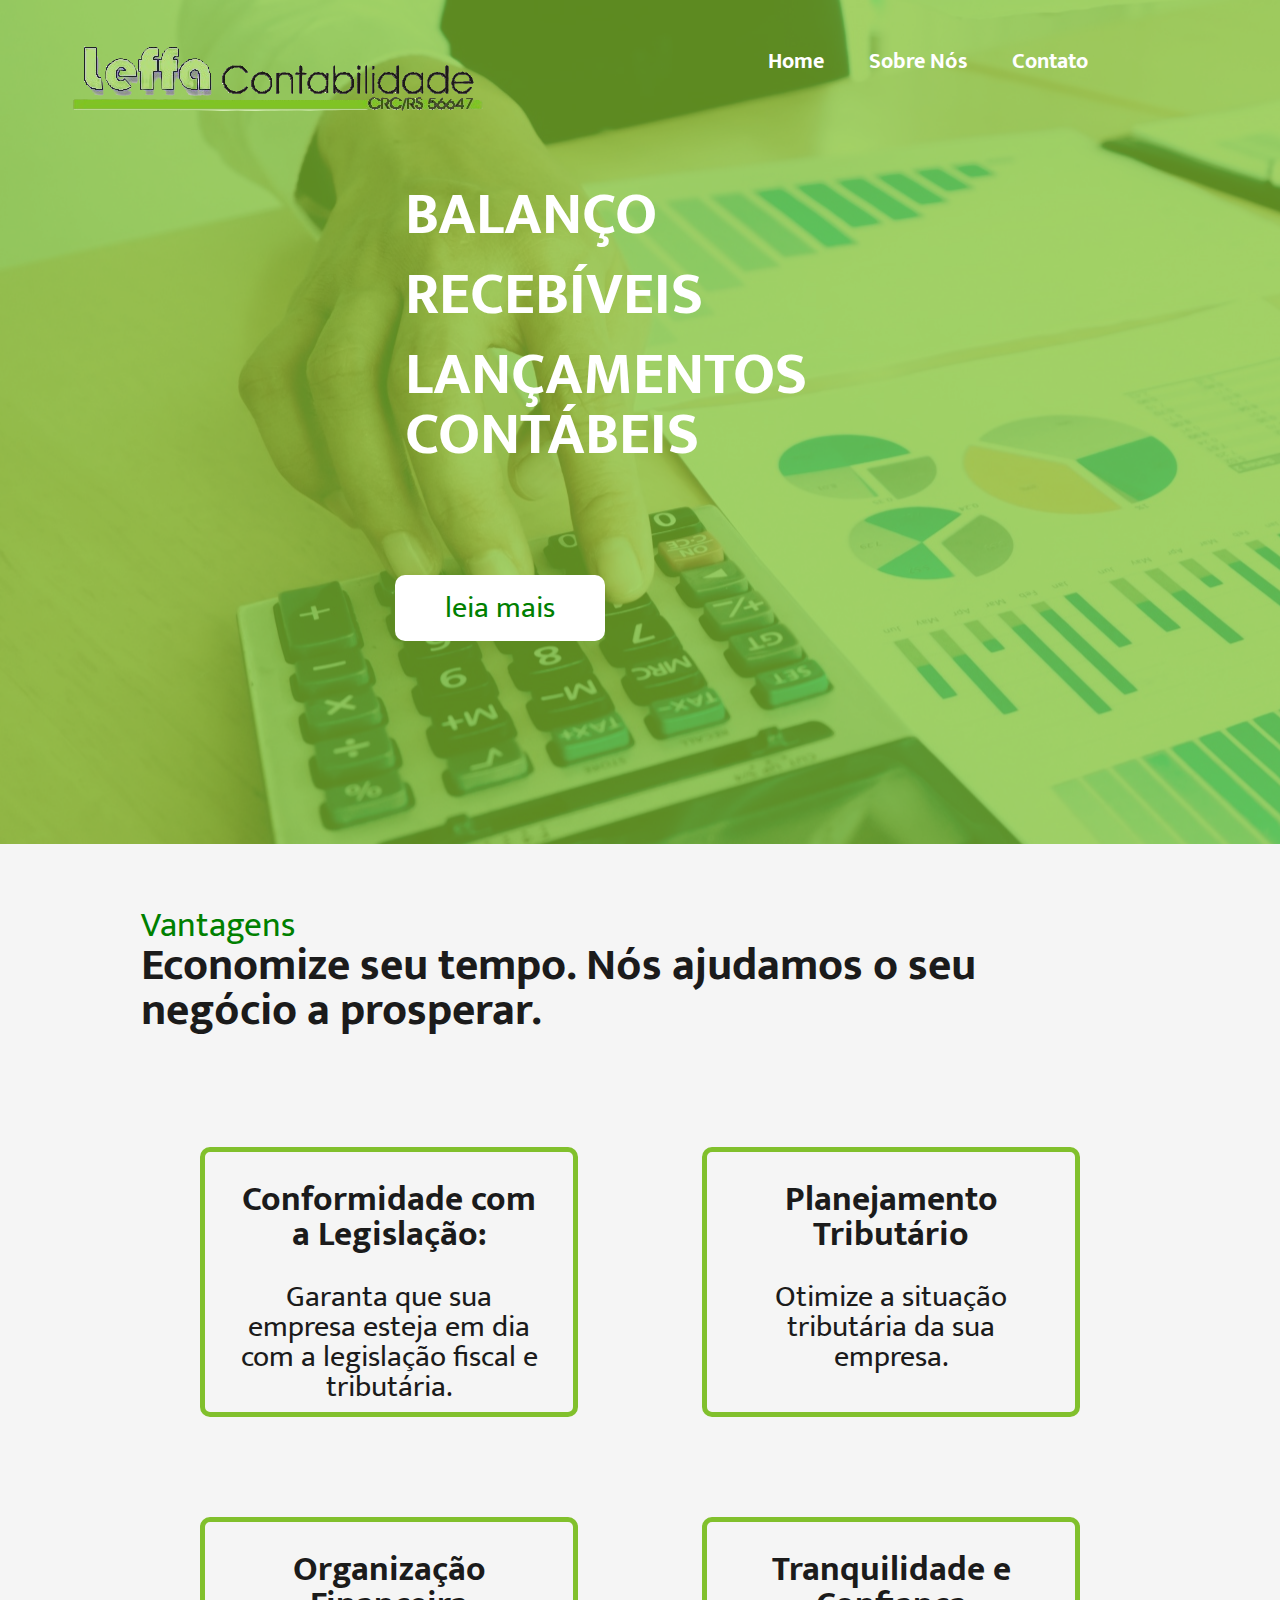
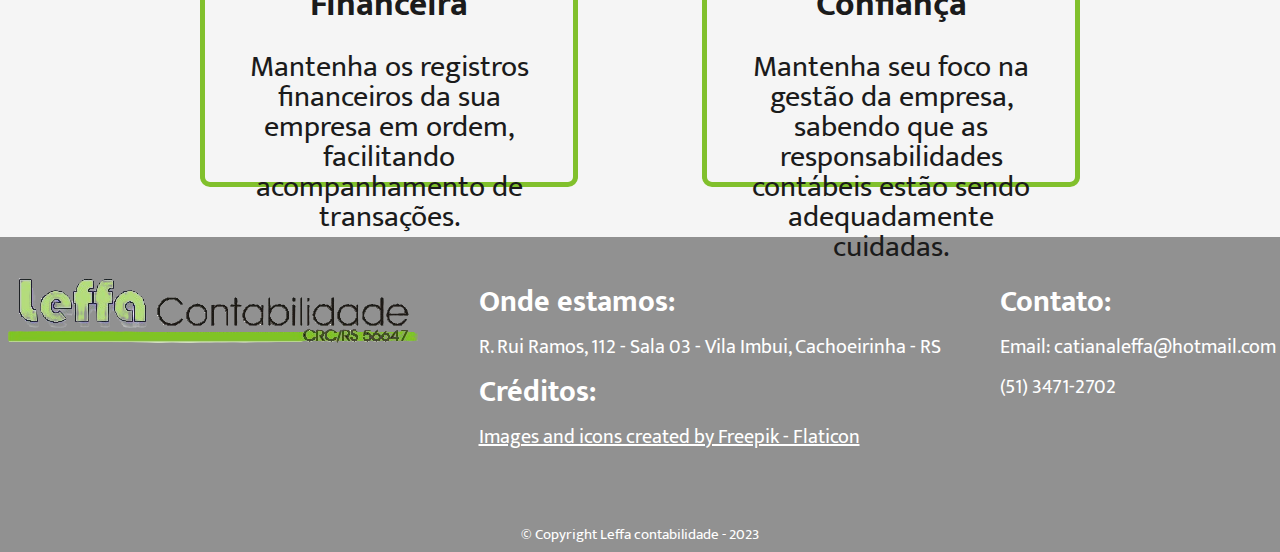
<file: index.html>
<!DOCTYPE html>
<html lang="pt-br">

	<head>
		<meta charset="UTF-8">
		<meta name="viewport" content="width=device-width">
		<title>Contabilidade Leffa</title>

		<link rel="stylesheet" href="reset.css">
		<link rel="stylesheet" href="style.css">
		
	</head>

    <body>


        <main>
            
            <section class="conteudo__gif">
                
                <section class="cabecalho">
                    <div>
                        <h1 class="cabecalho__imagem"><img src="image2.png" class="cabecalho__imagem3" ></h1>
                    </div>
                    
                    <div class="cabecalho__botao">
    
                        <a class="cabecalho__botao__estilo" href="index.html">Home</a>   
                        <a class="cabecalho__botao__estilo" href="sobre.html">Sobre Nós</a>
                        <a class="cabecalho__botao__estilo" href="contato.html">Contato</a>
                        
                    
                    
                    
    
                    </div>
                    
                </section>   
                <div class="conteudo">
                    <div class="conteudo__titulo">
                        <h2 class="conteudo__titulo__estilo">Balanço</h2>
                        <h2 class="conteudo__titulo__estilo">Recebíveis</h2>
                        <h2 class="conteudo__titulo__estilo">Lançamentos contábeis</h2>
                    </div>
                    <a class="conteudo__botao" href="sobre.html">leia mais</a>
                </div>
            </section>
            

            <section class="vantagens">
                <div class="vantagens_inicio">
                    <a class="vantagens_subtitulo">Vantagens</a>
                    <h1 class="vantagens__inicio__titulo">Economize seu tempo. Nós ajudamos o seu negócio a prosperar.</h1>
                </div>
                <div class="vantagens__top">
                    
                    <div class="vantagens__top__1">
                        <h1 class="vantagens__titulo">Conformidade com a Legislação:</h1>
                        <a class="vantagens__texto__top">Garanta que sua empresa esteja em dia com a legislação fiscal e tributária.</a>
                    </div>

                    <div class="vantagens__top__2">
                        <h1 class="vantagens__titulo">Planejamento Tributário</h1>
                        <a class="vantagens__texto__top">Otimize a situação tributária da sua empresa.</a>
                    </div>

                </div>

                <div class="vantagens__bot">
                    <div class="vantagens__bot__1">
                        <h1 class="vantagens__titulo">Organização Financeira</h1>
                        <a class="vantagens__texto__top">Mantenha os registros financeiros da sua empresa em ordem, facilitando acompanhamento de transações.</a>
                    </div>

                    <div class="vantagens__bot__2">

                        <h1 class="vantagens__titulo">Tranquilidade e Confiança</h1>
                        <a class="vantagens__texto__top">Mantenha seu foco na gestão da empresa, sabendo que as responsabilidades contábeis estão sendo adequadamente cuidadas.</a>
                    </div>

                </div>

            </section>


          

            <footer class="footer">
         
                <section class="rodape">
                    
                    <div class="rodape__imagem">
                        <img class="rodape__imagem1" src="image2.png" >
                    </div>
    
                    <div class="rodape__onde">
                        <h1 class="rodape__titulo">Onde estamos:</h1>
                        <a class="rodape__texto">R. Rui Ramos, 112 - Sala 03 - Vila Imbui, Cachoeirinha - RS</a>
                        <a class="rodape__titulo">Créditos:</a>
                        <a class="rodape__texto" href="https://www.freepik.com/?_gl=1*zi5aha*fp_ga*NDA2NDY3NDc0LjE2ODY4NzM3MzM.*fp_ga_QWX66025LC*MTY4ODE0MTY2My40NC4xLjE2ODgxNDI4OTcuNTIuMC4w" title="gps icons">Images and icons created by Freepik - Flaticon</a></a>
                    </div>
                
                    
                    
                    <div class="rodape__contato">
                        <h3 class="rodape__titulo">Contato: </h3>
                        <a class="rodape__texto">Email: catianaleffa@hotmail.com </a>
                        <a class="rodape__texto">(51) 3471-2702</a>
                        
                    </div>
    
                 
                    
                        
                </section>
                <div class="rodape__copyright">
                    <a class="rodape__copyright__estilo">© Copyright Leffa contabilidade - 2023</a>
                </div>
            </footer>




    </body>
</html>
</file>
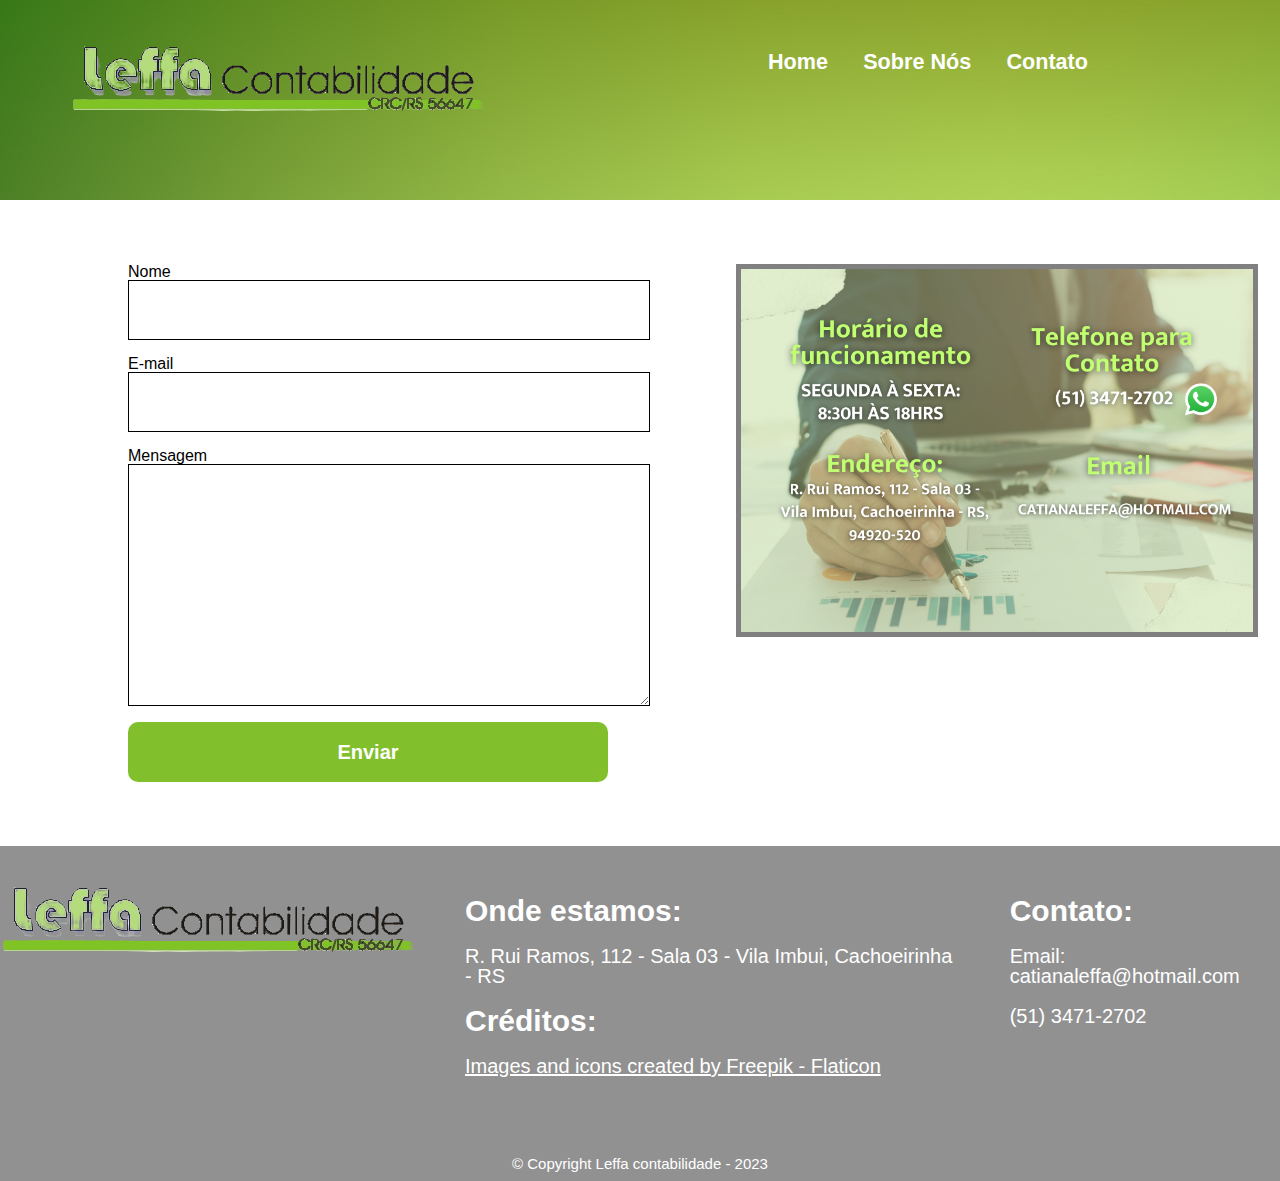
<file: contato.html>
<!DOCTYPE html>
<html lang="pt-br">
    <head>
        <meta charset="UTF-8"> 
        <meta http-equiv="X-UA-Compatible" content="IE=edge">
        <meta name="viewport" content="width=device-width, initial-scale=1.0">
        <title>Contabilidade Leffa</title>
        <link rel="stylesheet" href="contato.css">
        <link rel="stylesheet" href="reset.css">
        <script defer src="app.js"></script>
    
    
    </head>

    <body>
        <header>
            <section class="cabecalho">
                <div>
                    <h1 class="cabecalho__imagem"><img src="image2.png" class="cabecalho__imagem2" ></h1>
                </div>
                
                <div class="cabecalho__botao">

                    <a class="cabecalho__botao__estilo" href="index.html">Home</a>   
                    <a class="cabecalho__botao__estilo" href="sobre.html">Sobre Nós</a>
                    <a class="cabecalho__botao__estilo" href="contato.html">Contato</a>
                    
                </div>
        </header>
        <main>
            <div class="contato">
                <form class="form"
                action="https://formsubmit.co/ajax/guimdias@outlook.com"
                method="POST"
                data-form>
                    <label for="nome">Nome</label>
                    <input type="text" name="nome" id="nome" required />

                    <label for="email">E-mail</label>
                    <input type="email" name="email" id="email" required />


                    <label for="mensagem">Mensagem</label>
                    <textarea name="mensagem" id="mensagem" required></textarea>
                    <button type="submit" data-button>Enviar</button>
                </form>

                <img src="contatos.png" width="40%" height="40%" class="contato__imagem">
            </Div>
        
        </main>

        <footer class="footer">
         
            <section class="rodape">
                
                <div class="rodape__imagem">
                    <img class="rodape__imagem1" src="image2.png" >
                </div>

                <div class="rodape__onde">
                    <h1 class="rodape__titulo">Onde estamos:</h1>
                    <a class="rodape__texto">R. Rui Ramos, 112 - Sala 03 - Vila Imbui, Cachoeirinha - RS</a>
                    <a class="rodape__titulo">Créditos:</a>
                    <a class="rodape__texto" href="https://www.freepik.com/?_gl=1*zi5aha*fp_ga*NDA2NDY3NDc0LjE2ODY4NzM3MzM.*fp_ga_QWX66025LC*MTY4ODE0MTY2My40NC4xLjE2ODgxNDI4OTcuNTIuMC4w" title="gps icons">Images and icons created by Freepik - Flaticon</a></a>
                </div>
            
                
                
                <div class="rodape__contato">
                    <h3 class="rodape__titulo">Contato: </h3>
                    <a class="rodape__texto">Email: catianaleffa@hotmail.com </a>
                    <a class="rodape__texto">(51) 3471-2702</a>
                    
                </div>

             
                
                    
            </section>
            <div class="rodape__copyright">
                <a class="rodape__copyright__estilo">© Copyright Leffa contabilidade - 2023</a>
            </div>
        </footer>

    
        
    </body>

</html>
</file>
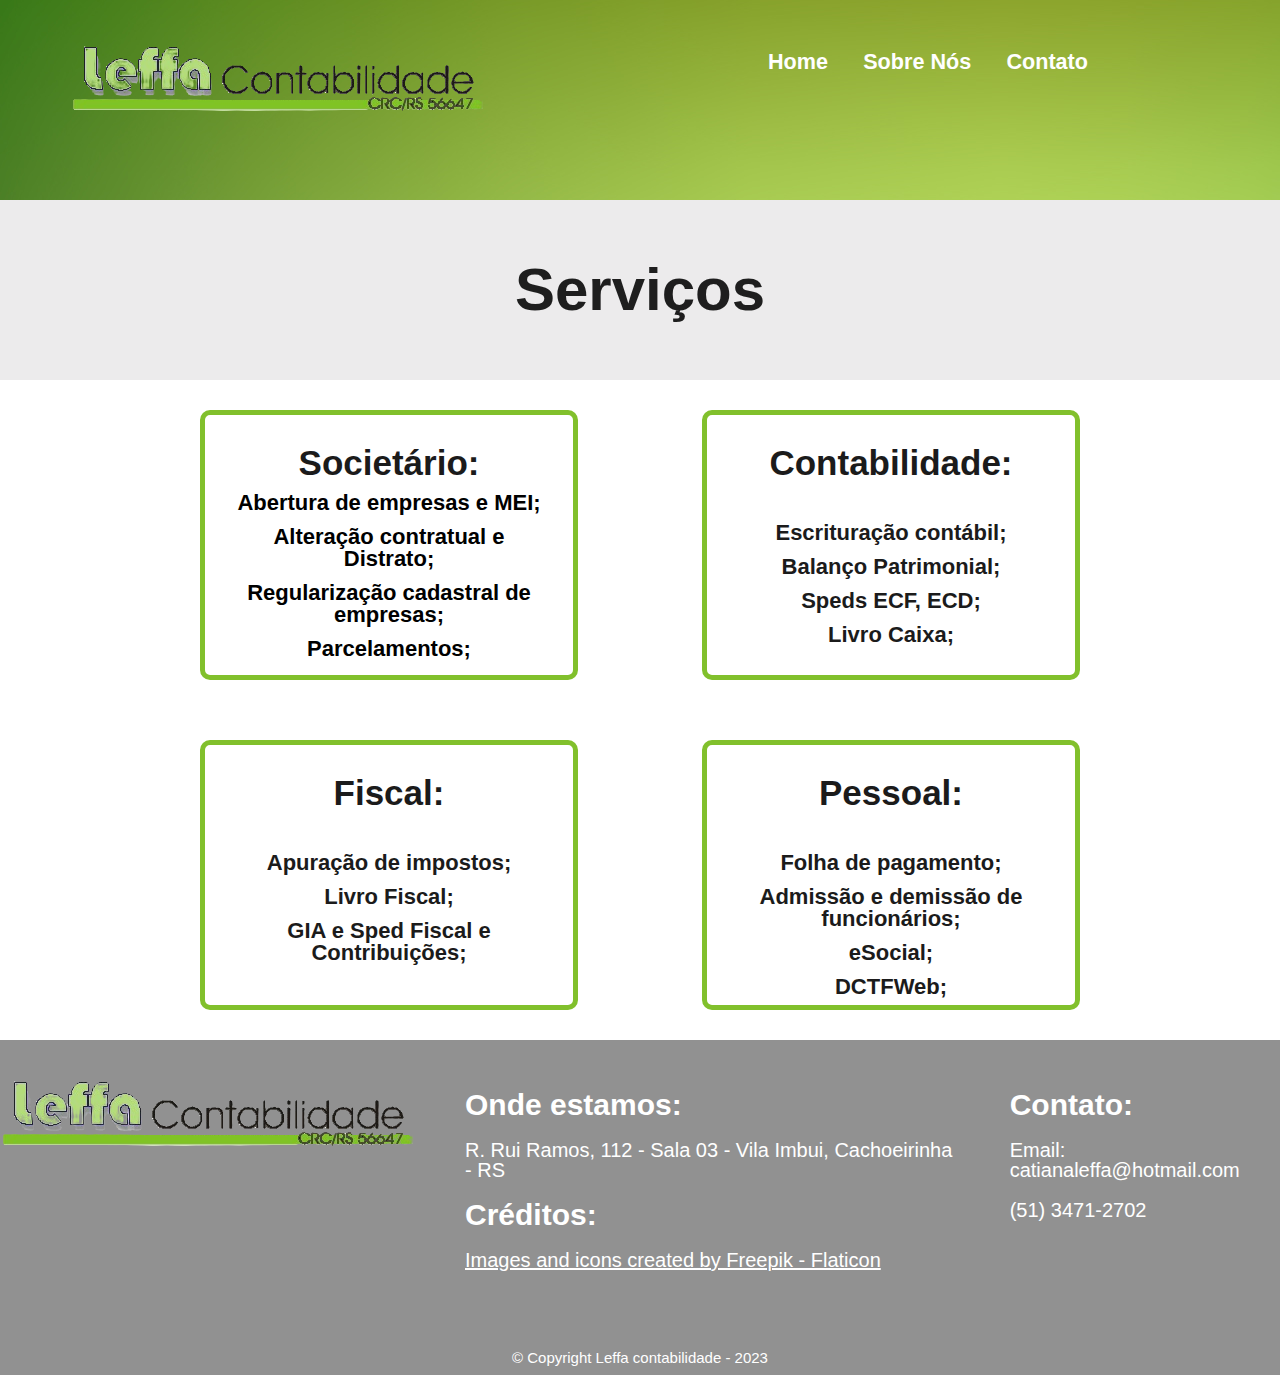
<file: servicos.html>
<!DOCTYPE html>
<html lang="pt-br">
    <head>
        <meta charset="UTF-8"> 
        <meta http-equiv="X-UA-Compatible" content="IE=edge">
        <meta name="viewport" content="width=device-width, initial-scale=1.0">
        <title>Contabilidade Leffa</title>
        <link rel="stylesheet" href="servicos.css">
        <link rel="stylesheet" href="reset.css">
        <script defer src="app.js"></script>
    
    
    </head>

    <body>
        <header>
            <section class="cabecalho">
                <div>
                    <h1 class="cabecalho__imagem"><img src="image2.png" class="cabecalho__imagem2" ></h1>
                </div>
                
                <div class="cabecalho__botao">

                    <a class="cabecalho__botao__estilo" href="index.html">Home</a>   
                    <a class="cabecalho__botao__estilo" href="sobre.html">Sobre Nós</a>
                    <a class="cabecalho__botao__estilo" href="contato.html">Contato</a>
                    
                </div>
        </header>
        
        <main>
            <div class="titulo__main">
                <h1 class="titulo__main__titulo">Serviços</h1>
            </div>
            <div class="servicos__top">
                    
                <div class="servicos__top__1">
                    <h1 class="servicos__titulo">Societário:</h1>
                    <ul>
                        <li class="servicos__list__1">Abertura de empresas e MEI;</li>
                        <li class="servicos__list__1">Alteração contratual e Distrato;</li>
                        <li class="servicos__list__1">Regularização cadastral de empresas;</li>
                        <li class="servicos__list__1">Parcelamentos;</li>
                    </ul>
                </div>

                <div class="servicos__top__2">
                    <h1 class="servicos__titulo">Contabilidade:</h1>
                    <ul class="servicos__texto__top">
                        <li class="servicos__list__2">Escrituração contábil;</li>
                        <li class="servicos__list__2">Balanço Patrimonial;</li>
                        <li class="servicos__list__2">Speds ECF, ECD;</li>
                        <li class="servicos__list__2">Livro Caixa;</li>
                    </ul>
                </div>

            </div>

            <div class="servicos__bot">
                <div class="servicos__bot__1">
                    <h1 class="servicos__titulo">Fiscal:</h1>
                    <ul class="servicos__texto__top">
                        <li class="servicos__list__3">Apuração de impostos;</li>
                        <li class="servicos__list__3">Livro Fiscal;</li>
                        <li class="servicos__list__3">GIA e Sped Fiscal e Contribuições;</li>
                    </ul>
                </div>

                <div class="servicos__bot__2">

                    <h1 class="servicos__titulo">Pessoal:</h1>
                    <ul class="servicos__texto__top">
                        <li class="servicos__list__4">Folha de pagamento;</li>
                        <li class="servicos__list__4">Admissão e demissão de funcionários;</li>
                        <li class="servicos__list__4">eSocial;</li>
                        <li class="servicos__list__4">DCTFWeb;</li>
                    </ul>
                </div>
            </div>

                <footer class="footer">
         
                    <section class="rodape">
                        
                        <div class="rodape__imagem">
                            <img class="rodape__imagem1" src="image2.png" >
                        </div>
        
                        <div class="rodape__onde">
                            <h1 class="rodape__titulo">Onde estamos:</h1>
                            <a class="rodape__texto">R. Rui Ramos, 112 - Sala 03 - Vila Imbui, Cachoeirinha - RS</a>
                            <a class="rodape__titulo">Créditos:</a>
                            <a class="rodape__texto" href="https://www.freepik.com/?_gl=1*zi5aha*fp_ga*NDA2NDY3NDc0LjE2ODY4NzM3MzM.*fp_ga_QWX66025LC*MTY4ODE0MTY2My40NC4xLjE2ODgxNDI4OTcuNTIuMC4w" title="gps icons">Images and icons created by Freepik - Flaticon</a></a>
                        </div>
                    
                        
                        
                        <div class="rodape__contato">
                            <h3 class="rodape__titulo">Contato: </h3>
                            <a class="rodape__texto">Email: catianaleffa@hotmail.com </a>
                            <a class="rodape__texto">(51) 3471-2702</a>
                            
                        </div>
        
                     
                        
                            
                    </section>
                    <div class="rodape__copyright">
                        <a class="rodape__copyright__estilo">© Copyright Leffa contabilidade - 2023</a>
                    </div>
                </footer>

    </body>
</html>
</file>
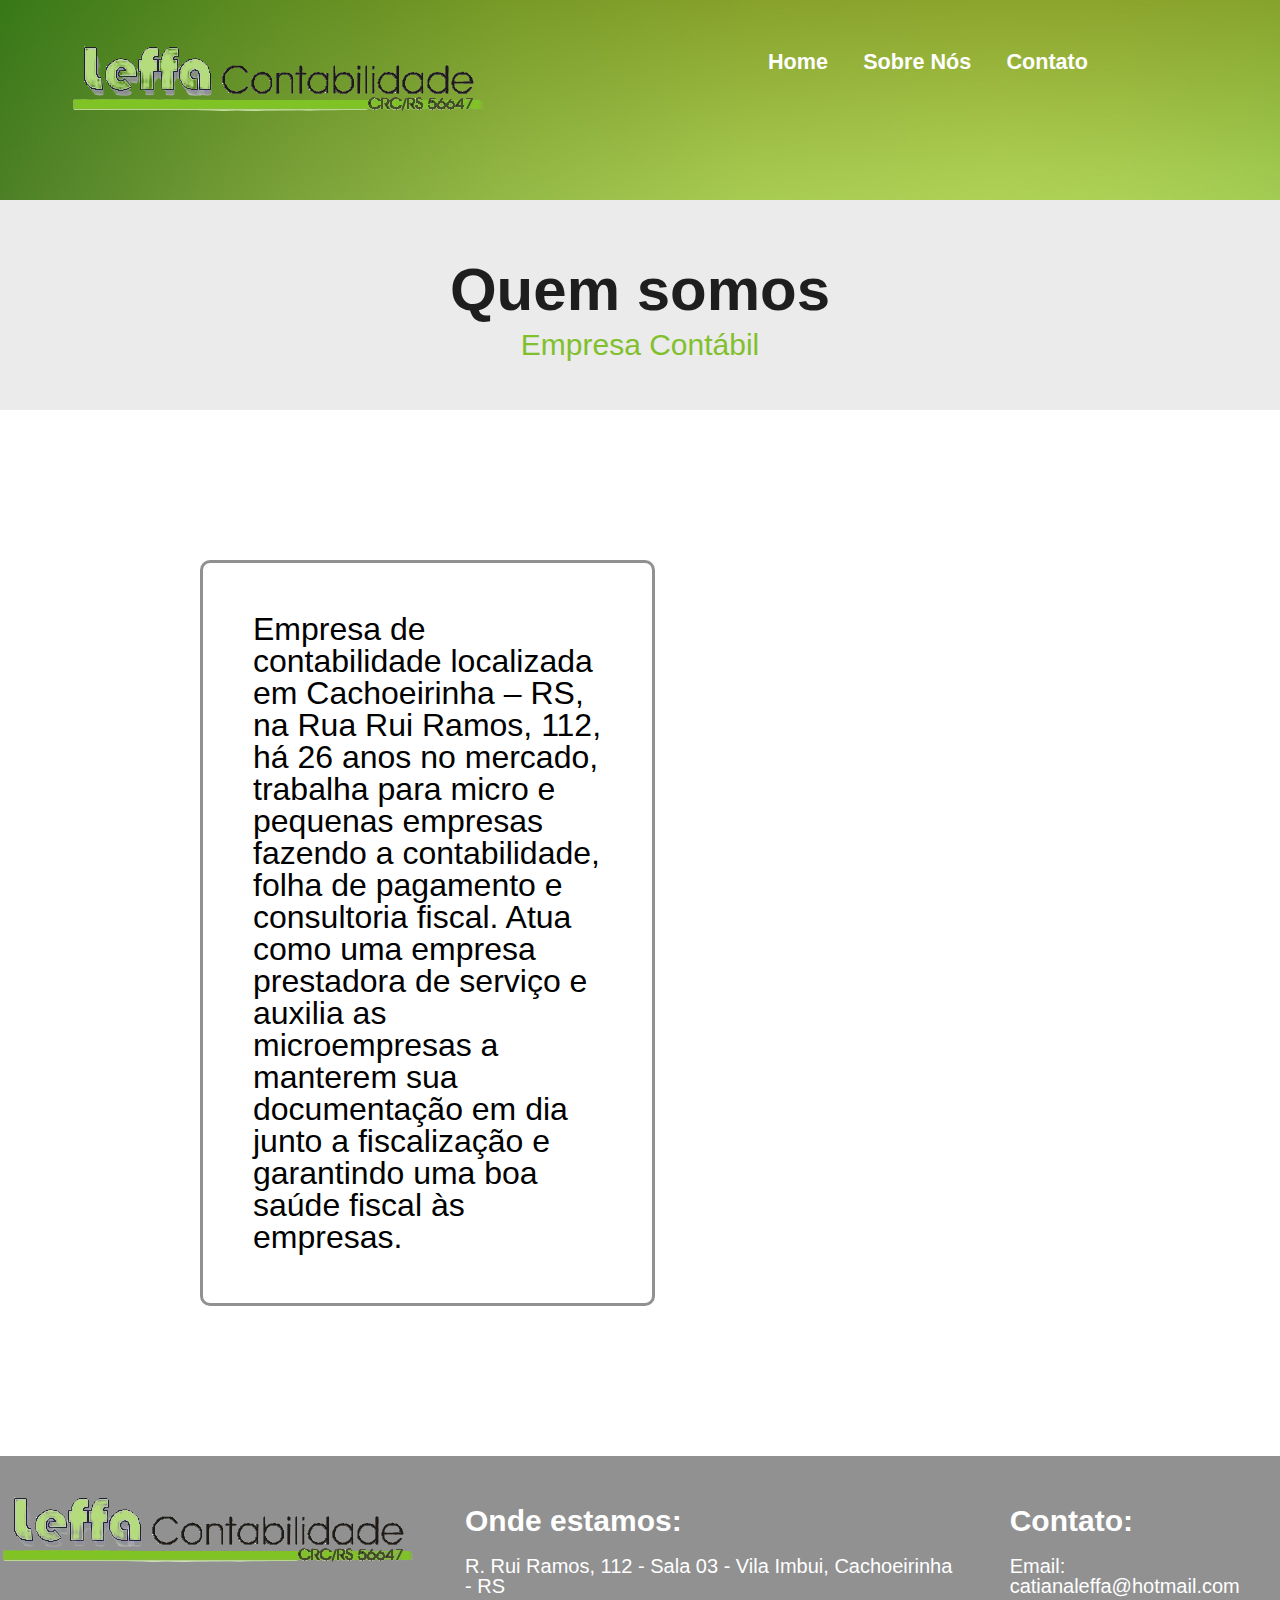
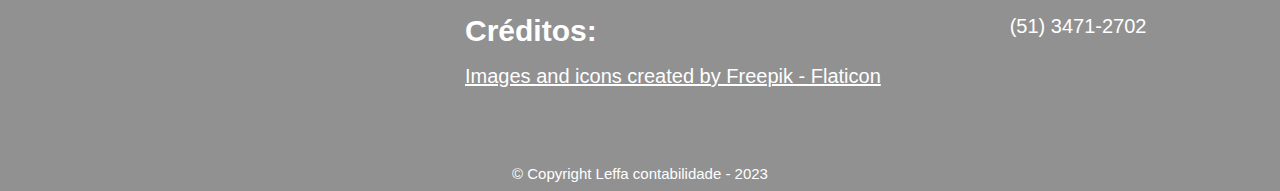
<file: sobre.html>
<!DOCTYPE html>
<html lang="pt-br">
    <head>
        <meta charset="UTF-8"> 
        <meta http-equiv="X-UA-Compatible" content="IE=edge">
        <meta name="viewport" content="width=device-width, initial-scale=1.0">
        <title>Contabilidade Leffa</title>
        <link rel="stylesheet" href="contato.css">
        <link rel="stylesheet" href="reset.css">
        <script defer src="app.js"></script>
    
    
    </head>

    <body>
        <header>
            <section class="cabecalho">
                <div>
                    <h1 class="cabecalho__imagem"><img src="image2.png" class="cabecalho__imagem2"></h1>
                </div>
                
                <div class="cabecalho__botao">

                    <a class="cabecalho__botao__estilo" href="index.html">Home</a>   
                    <a class="cabecalho__botao__estilo" href="sobre.html">Sobre Nós</a>
                    <a class="cabecalho__botao__estilo" href="contato.html">Contato</a>
                    
                </div>
        </header>

        <main>
            <div class="titulo__main">
                <h1 class="titulo__main__titulo">Quem somos</h1>
                <a class="titulo__main__texto">Empresa Contábil</a>
            </div>

            <section class="explicacao">
                <a class="explicacao__info">Empresa de contabilidade localizada em Cachoeirinha – RS, na Rua Rui Ramos, 112, há 26 anos no mercado, trabalha para micro e pequenas empresas fazendo a contabilidade, folha de pagamento e consultoria fiscal. Atua como uma empresa prestadora de serviço e auxilia as microempresas a manterem sua documentação em dia junto a fiscalização e garantindo uma boa saúde fiscal às empresas.</a>
                <iframe class="explicacao__maps" src="https://www.google.com/maps/embed?pb=!1m14!1m8!1m3!1d13827.869532335293!2d-51.0999774!3d-29.9516168!3m2!1i1024!2i768!4f13.1!3m3!1m2!1s0x951977a64ccf5013%3A0x4c688b528fb7c6a9!2sLeffa%20Contabilidade!5e0!3m2!1spt-BR!2sbr!4v1688144569626!5m2!1spt-BR!2sbr" width="600" height="450" style="border:0;" allowfullscreen="" loading="lazy" referrerpolicy="no-referrer-when-downgrade"></iframe>

            </section>
        
        </main>

        <footer>
         
            <section class="rodape">
                
                <div class="rodape__imagem">
                    <img class="rodape__imagem1" src="image2.png" >
                </div>

                <div class="rodape__onde">
                    <h1 class="rodape__titulo">Onde estamos:</h1>
                    <a class="rodape__texto">R. Rui Ramos, 112 - Sala 03 - Vila Imbui, Cachoeirinha - RS</a>
                    <a class="rodape__titulo">Créditos:</a>
                    <a class="rodape__texto" href="https://www.freepik.com/?_gl=1*zi5aha*fp_ga*NDA2NDY3NDc0LjE2ODY4NzM3MzM.*fp_ga_QWX66025LC*MTY4ODE0MTY2My40NC4xLjE2ODgxNDI4OTcuNTIuMC4w" title="gps icons">Images and icons created by Freepik - Flaticon</a></a>
                </div>
            
                
                
                <div class="rodape__contato">
                    <h3 class="rodape__titulo">Contato: </h3>
                    <a class="rodape__texto">Email: catianaleffa@hotmail.com </a>
                    <a class="rodape__texto">(51) 3471-2702</a>
                    
                </div>

             
                
                    
            </section>
            <div class="rodape__copyright">
                <a class="rodape__copyright__estilo">© Copyright Leffa contabilidade - 2023</a>
            </div>
        </footer>

    </body>
</html>
</file>
<file: style.css>
@import url('https://fonts.googleapis.com/css2?family=Mukta&display=swap');
@import url('https://fonts.googleapis.com/css2?family=Mukta:wght@800&display=swap');

/*cabeçalho*/

body{
    background-color: whitesmoke;
    
}
.cabecalho__imagem{
    position: absolute;
	top: 5%;
	left: 70px;
    
    
}
.cabecalho__botao{
    text-decoration: none;
    display: flex;
    flex-direction: row;
    justify-content: space-between;
    margin-left: 60%;
    margin-right: 15%;
    padding-top: 4%;
    gap: 10px;
   
    
}

.cabecalho__botao__estilo{
    font-size: 1.35rem;
    color: white;
    text-decoration: none;
    font-weight: bold;
    font-family: 'Mukta', sans-serif;
    transition: 2s all;

}

.cabecalho__botao__estilo:hover{
    transform:scale(1.1) ;

}



/*meio da pagina */

.conteudo__gif{
    box-sizing: border-box;
    background:url(back_green.png);
    width: 100%;
}

.conteudo{
   
    display: flex;
    margin: 0 1%;
    padding: 8%;
   
    flex-direction: column;
    justify-content: space-between;
    font-family: 'Mukta', sans-serif;
   
}

.conteudo__titulo__estilo{ 
    font-family: 'Mukta', sans-serif;
    padding: 10px;
    margin: 0 280px;
    font-size: 3.75rem;
    text-transform: uppercase;
    font-weight: bold;
    color: white;
  
}

.conteudo__botao{
    margin: 100px 280px;
    width: 20%;
    padding: 18px 0;
    font-family: 'Mukta', sans-serif;
    text-align: center;
    font-size: 1.875rem;
    text-decoration: none;
    color: green;
    border-radius: 10px;
    background-color: white;
    text-align: center;
    transition: 2s all;
}

.conteudo__botao:hover{
    background-color: whitesmoke ;
    transform:scale(1.1) ;

}

.fale_conosco{
    background-image:url(backgroundd.png);
}

/*Vantagens*/

.vantagens{
    box-sizing: border-box;
}

.vantagens_inicio{
    margin: 5% 11%;
    font-family: 'Mukta', sans-serif;

}

.vantagens_subtitulo{
    color: green;
    font-size: 2.188rem;
}

.vantagens__inicio__titulo{
    font-size: 2.813rem;
    color: #1B1B1B;
}

.vantagens__titulo{
    font-size: 2.188rem;
    font-family: 'Mukta', sans-serif;
    color: #1B1B1B;

}

.vantagens__texto__top{
    padding: 30px 0;
    font-size: 1.875rem;
    font-family: 'Mukta', sans-serif;
    color: #1B1B1B;
}

.vantagens__top{
    display: flex;
    flex-direction: row;
    justify-content: space-between;
    padding: 50px 200px;
    align-items: center;
    gap: 60px;

}



.vantagens__top__1{
    padding: 1.875rem ;
    text-align: center;
    width: 35%;
    height: 12.5rem;
    display: flex;
    flex-direction: column;
    justify-content: space-between;
    border-radius: 5;
    border: #81c02c solid 0.313rem;
    border-radius: 10px;
}

.vantagens__top__2{
    padding: 1.875rem ;
    text-align: center;
    width: 35%;
    height: 12.5rem;
    display: flex;
    flex-direction: column;
    justify-content: space-between;
    border-radius: 5;
    border: #81c02c solid 0.313rem;
    border-radius: 10px;


}

.vantagens__bot{
    display: flex;
    flex-direction: row;
    justify-content: space-between;
    padding: 50px 200px;
    align-items: center;
    gap: 60px;

}

.vantagens__bot__1{
    padding: 1.875rem ;
    text-align: center;
    width: 35%;
    height: 12.5rem;
    display: flex;
    flex-direction: column;
    justify-content: space-between;
    border-radius: 5;
    border: #81c02c solid 0.313rem;
    border-radius: 10px;
}

.vantagens__bot__2{
    padding: 1.875rem ;
    text-align: center;
    width: 35%;
    height: 12.5rem;
    display: flex;
    flex-direction: column;
    justify-content: space-between;
    border-radius: 5;
    border: #81c02c solid 0.313rem;
    border-radius: 10px;


}


/*Rodape*/

footer{
    box-sizing: border-box;
    background-color: #919191;
  }
  
  
  .rodape{ 
    padding: 40px 0;
    display: flex;
    flex-direction: row;
    justify-content: space-around;
    gap: 50px;
  }
  
  .rodape__imagem{
    align-items: center;
    
  
  }
  
  .rodape__onde{
    display: flex;
    flex-direction: column;
        
    
  }
  
  .rodape__copyright{
    padding-bottom: 0px;
  }
  
  .rodape__copyright__estilo{
    display: flex;
    flex-direction: column;
    text-align: center;
    
    
    font-family: 'Mukta', sans-serif;
    font-size: 0.938rem;
    color: white;
    display: flex;
    flex-direction:column ;
    justify-content: baseline;
    padding-top: 30px;
    padding-bottom: 10px;
    
  
  
  }
  
  
  
  
  .rodape__contato{
    display: flex;
    flex-direction: column;
    
    
  
  }
  
  .rodape__titulo{
    font-family: 'Mukta', sans-serif;
    padding: 10px 0;
    font-size: 1.875rem;
    color: white;
    font-weight: bold;
    
  
  }
  
  .rodape__texto{
    font-family: 'Mukta', sans-serif;
    font-size: 1.25rem;
    color: white;
    padding: 10px 0;
    
  }
  





@media(max-width: 900px){

    /*cabecalho*/
    .cabecalho__imagem{
       
        position: absolute;
        top: 5%;
        left: 60%;
        
    }

    .cabecalho__botao{
    
        
        margin-left: 5%;
        margin-right: 5%;
        padding-top: 15%;
        gap: 10px;
       
        
    }
    .cabecalho__botao__estilo{
        font-size: 2.55rem;
       
    
    }

  

    /*cabecalho*/

    /*imagem*/

    .conteudo__gif{
        
        width: 230%;
    }


    .conteudo{
        text-align: center;
   
    }
    
    .conteudo__titulo__estilo{ 
        font-size: 50px;
        text-align: center;


    
    }
    
 
    
    .conteudo__botao:hover{
        background-color: whitesmoke ;
        transform:scale(1.1) ;
    
    }

    .conteudo__botao{
        
        width: 40%;
    }

    /*imagem*/






    /*vantagens*/
    .vantagens__top{
        flex-direction: column;
        width: 200%;
        align-items: center;
        padding: 60px 0;
        font-size: auto;
        margin: 0 3.125rem;
    }

    .vantagens__bot{
        flex-direction: column;
        width: 200%;
        padding: 60px 0;
        margin: 0 3.125rem;
        
        
    }
    .vantagens_subtitulo{
        
        width: auto;
        font-size: 30px;
        

    }
    
    .vantagens__inicio__titulo{
        width: 245%;
        
        font-size: 2.5rem;
    }

    .vantagens__top__1{
        height: 17.5rem;    
    }

    .vantagens__top__2{
        
        height: 17.5rem;    
    }

    .vantagens__bot__1{
        height: 17.5rem;    
    }
    
    .vantagens__bot__2{
        height: 22.5rem;  
        
    }
    
    /*vantagens*/

    /*rodape*/
    footer{
        width: 230%;
    
    }

    .rodape__onde{
        display: none;
            
    }    

    .rodape__contato{
        display: none;
    }
    /*Rodape*/

    .rodape__copyright__estilo{
        font-size: 1.938rem;
    }
   





}
</file>
<file: contato.css>
header{
  background-image: url(fun.jpg);
  height: 200px;
  width: 100%;
}

body{
  background-color: whitesmoke;
  
}
.cabecalho__imagem{
  position: absolute;
top: 5%;
left: 70px;
  
  
}
.cabecalho__botao{
  text-decoration: none;
  display: flex;
  flex-direction: row;
  justify-content: space-between;
  margin-left: 60%;
  margin-right: 15%;
  padding-top: 4%;
  gap: 10px;
 
  
}

.cabecalho__botao__estilo{
  font-size: 1.35rem;
  color: white;
  text-decoration: none;
  font-weight: bold;
  font-family: 'Mukta', sans-serif;
  transition: 2s all;

}

.cabecalho__botao__estilo:hover{
  transform:scale(1.1) ;

}

/*cabecalho*/

.contato{
  display: flex;
  flex-direction: row;
}

.contato__imagem{
  margin: 5% 0;
  border: 5px solid gray;
}

.form {
  width: 100%;
  max-width: 30rem;
  margin: 5% 10%;

}

label,
input,
textarea,
button {
  display: block;
}

input,
textarea,
button {
  width: 100%;
  font: inherit;
  padding: 1.25rem;
  font-weight: 700;
}

input,
textarea {
  margin-bottom: 1rem;
  color: black;
  font-family: 'Mukta', sans-serif;

  border: 0.110rem solid black;
  
  transition: border-color 0.3s, box-shadow 0.3s;
}

input:hover,
input:focus,
textarea:hover,
textarea:focus {
  outline: none;
  border-color: #81c02c;
  box-shadow: 0 0 0 0.3125rem #81c02c;
}

label {
  margin-bottom: 0.5rem;
  color: black;
  font-size: 20px;
  font-family: 'Mukta', sans-serif;

}

textarea {
  min-height: 12.5rem;
  resize: vertical;
}

button {
  font-family: 'Mukta', sans-serif;

  border: none;
  border-radius: 10px;
  color: white;
  background: #81c02c;
  cursor: pointer;
  transition: 0.3s;
  font-size: 20px;
}

button:hover,
button:focus {
  outline: none;
  background: green;
}

button:disabled {
  cursor: not-allowed;
  background: black;
}
.success,
.error {
  text-align: center;
}

.success {
  padding: 100px;
  margin-left: 100%;
 

  font-size: 2.5rem;
  color: black;
  font-family: 'Mukta', sans-serif;

}

.error {
  padding: 100px;
  font-size: 2.5rem;
  font-family: 'Mukta', sans-serif;

  color: tomato;
}

/*rodape*/
footer{
  box-sizing: border-box;
  background-color: #919191;
}


.rodape{ 
  padding: 40px 0;
  display: flex;
  flex-direction: row;
  justify-content: space-around;
  gap: 50px;
}

.rodape__imagem{
  align-items: center;
  

}

.rodape__onde{
  display: flex;
  flex-direction: column;
      
  
}

.rodape__copyright{
  padding-bottom: 0px;
}

.rodape__copyright__estilo{
  display: flex;
  flex-direction: column;
  text-align: center;
  
  
  font-family: 'Mukta', sans-serif;
  font-size: 0.938rem;
  color: white;
  display: flex;
  flex-direction:column ;
  justify-content: baseline;
  padding-top: 30px;
  padding-bottom: 10px;
  


}




.rodape__contato{
  display: flex;
  flex-direction: column;
  
  

}

.rodape__titulo{
  font-family: 'Mukta', sans-serif;
  padding: 10px 0;
  font-size: 1.875rem;
  color: white;
  font-weight: bold;
  

}

.rodape__texto{
  font-family: 'Mukta', sans-serif;
  font-size: 1.25rem;
  color: white;
  padding: 10px 0;
  
}


/*sobre nos */
main{
box-sizing: border-box;
}

.titulo__main{
background-color: #ECEBEC;
text-align: center;
padding: 3.125rem 0;
}

.titulo__main__titulo{
font-family: 'Mukta', sans-serif;
color: #1E1E1E;
font-size: 3.75rem;
padding: 0.625rem;
}

.titulo__main__texto{
font-family: 'Mukta', sans-serif;
font-size: 1.875rem;
color: #81c02c;

}

.explicacao{
padding: 100px 0;
display: flex;
margin: 3.125rem 12.5rem;
justify-content: space-between;
gap: 6.25rem;

}

.explicacao__info{
font-family: 'Mukta', sans-serif;
padding: 50px 50px;
width: 40.25rem;
font-size: 2rem;
border: #919191 solid;
border-radius: 10px;

}

/*sobre nos*/



@media(max-width: 900px){

  /*cabecalho*/
  .cabecalho__imagem{
      width: auto;
      position: absolute;
      top: 2%;
      left: 27%;
      
  }

  .cabecalho__imagem2{
    width: 240px;

  }

  .cabecalho__botao{
  
      margin-left: 5%;
      margin-right: 5%;
      padding-top: 15%;
      gap: 10px;
      
     
      
  }
  .cabecalho__botao__estilo{
      font-size: 1.35rem;
      padding: 20px 0;
     
  
  }


  
  .form{
      width: 75%;
  }


  .contato{
    display: flex;
    flex-direction: column;
  }

  .contato__imagem{
    margin: 5% 10%;
    width: 80%;
  }

  input,
  textarea,
  button {
    width: 100%;
    font: inherit;
    padding: 0.5rem;
    font-weight: 700;
  }

  footer{
      width: auto;
  }



  .rodape__onde{
      display: none;
          
  }    

  .rodape__contato{
      display: none;
  }

/*cabecalho*/

.explicacao{
  flex-direction: column;
  justify-content: space-between;
  margin:0px 50px;
 }

.explicacao__maps{
  width: auto;
}

.explicacao__info{
  width: auto;
  font-size: 1.25rem;
}

}
/*------------------------------------------------------------------------------------------------------*/
@media(max-width: 400px){

/*cabecalho*/
header{
  header{
    
    height: 200px;
}
  width: auto;

}
.cabecalho__imagem{
   
    position: absolute;
    top: 2%;
    left: 20%;
    
}

.cabecalho__imagem2{
  width: 240px;
}

.cabecalho__botao{

    
    margin-left: 5%;
    margin-right: 5%;
    padding-top: 15%;
    gap: 5px;
    
   
    
}
.cabecalho__botao__estilo{
    font-size: 1.25rem;
   

}



.form{
    width: 75%;
}

.contato{
  display: flex;
  flex-direction: column;
}

.contato__imagem{
  margin: 5% 10%;
  width: 80%;
}


input,
textarea,
button {
  width: 100%;
  font: inherit;
  padding: 0.5rem;
  font-weight: 700;
}

footer{
    width: auto;
   
}

.rodape__onde{
    display: none;
        
}    

.rodape__contato{
    display: none;
}



.rodape__imagem1{
  width: 70%;
  margin: 0 50px;
}

/*cabecalho*/
/*sobre*/
.explicacao{
flex-direction: column;
justify-content: space-between;
margin:0px 20px;
}

.explicacao__maps{
width: auto;
height: auto;
}

.explicacao__info{
width: auto;

font-size: 1.25rem;
}

}
</file>
<file: servicos.css>
/*cabeçalho*/
header{
    background-image: url(fun.jpg);
    height: 200px;
    width: 100%;
  }
  
  body{
    background-color: whitesmoke;
    
  }
  .cabecalho__imagem{
    position: absolute;
  top: 5%;
  left: 70px;
    
    
  }
  .cabecalho__botao{
    text-decoration: none;
    display: flex;
    flex-direction: row;
    justify-content: space-between;
    margin-left: 60%;
    margin-right: 15%;
    padding-top: 4%;
    gap: 10px;
   
    
  }
  
  .cabecalho__botao__estilo{
    font-size: 1.35rem;
    color: white;
    text-decoration: none;
    font-weight: bold;
    font-family: 'Mukta', sans-serif;
    transition: 2s all;
  
  }
  
  .cabecalho__botao__estilo:hover{
    transform:scale(1.1) ;
  
  }
/*fim cabeçalho*/


/*meio da pg*/

.servicos{
    box-sizing: border-box;
}

.titulo__main{
    background-color: #ECEBEC;
    text-align: center;
    padding: 3.125rem 0;
    }
    
    .titulo__main__titulo{
    font-family: 'Mukta', sans-serif;
    color: #1E1E1E;
    font-size: 3.75rem;
    padding: 0.625rem;
    }

.servicos_inicio{
    margin: 5% 11%;
    font-family: 'Mukta', sans-serif;

}

.servicos_subtitulo{
    color: green;
    font-size: 2.188rem;
}

.servicos__inicio__titulo{
    font-size: 2.813rem;
    color: #1B1B1B;
}

.servicos__titulo{
    font-size: 2.188rem;
    font-family: 'Mukta', sans-serif;
    color: #1B1B1B;
    margin-bottom: 12px;
}

.servicos__texto__top{
    padding: 30px 0;
    font-size: 1.875rem;
    font-family: 'Mukta', sans-serif;
    color: #1B1B1B;
}

.servicos__top{
    display: flex;
    flex-direction: row;
    justify-content: space-between;
    padding: 30px 200px;
    align-items: center;
    gap: 60px;

}



.servicos__top__1{
    padding: 1.875rem ;
    text-align: center;
    width: 35%;
    height: 12.5rem;
    display: flex;
    flex-direction: column;
    justify-content: space-between;
    border-radius: 5;
    border: #81c02c solid 0.313rem;
    border-radius: 10px;
}

.servicos__list__1{
    text-align: center;
    font-family: sans-serif;
    font-size:22px;
    font-weight: 550;
    display: flex;
    flex-direction: column;
    margin-bottom: 12px;
}

.servicos__top__2{
    padding: 1.875rem ;
    text-align: center;
    width: 35%;
    height: 12.5rem;
    display: flex;
    flex-direction: column;
    justify-content: space-between;
    border-radius: 5;
    border: #81c02c solid 0.313rem;
    border-radius: 10px;
}

.servicos__list__2{
    text-align: center;
    font-family: sans-serif;
    font-size: 22px;
    font-weight: 550;
    display: flex;
    flex-direction: column;
    margin-bottom: 12px;
}

.servicos__bot{
    display: flex;
    flex-direction: row;
    justify-content: space-between;
    padding: 30px 200px;
    align-items: center;
    gap: 60px;

}

.servicos__bot__1{
    padding: 1.875rem ;
    text-align: center;
    width: 35%;
    height: 12.5rem;
    display: flex;
    flex-direction: column;
    justify-content: space-between;
    border-radius: 5;
    border: #81c02c solid 0.313rem;
    border-radius: 10px;
}

.servicos__list__3{
    text-align: center;
    font-family: sans-serif;
    font-size: 22px;
    font-weight: 550;
    display: flex;
    flex-direction: column;
    margin-bottom: 12px;
}

.servicos__bot__2{
    padding: 1.875rem ;
    text-align: center;
    width: 35%;
    height: 12.5rem;
    display: flex;
    flex-direction: column;
    justify-content: space-between;
    border-radius: 5;
    border: #81c02c solid 0.313rem;
    border-radius: 10px;
}

.servicos__list__4{
    text-align: center;
    font-family: sans-serif;
    font-size: 22px;
    font-weight: 550;
    display: flex;
    flex-direction: column;
    margin-bottom: 12px;
}

/*Rodape*/

footer{
    box-sizing: border-box;
    background-color: #919191;
  }
  
  
  .rodape{ 
    padding: 40px 0;
    display: flex;
    flex-direction: row;
    justify-content: space-around;
    gap: 50px;
  }
  
  .rodape__imagem{
    align-items: center;
    
  
  }
  
  .rodape__onde{
    display: flex;
    flex-direction: column;
        
    
  }
  
  .rodape__copyright{
    padding-bottom: 0px;
  }
  
  .rodape__copyright__estilo{
    display: flex;
    flex-direction: column;
    text-align: center;
    
    
    font-family: 'Mukta', sans-serif;
    font-size: 0.938rem;
    color: white;
    display: flex;
    flex-direction:column ;
    justify-content: baseline;
    padding-top: 30px;
    padding-bottom: 10px;
    
  
  
  }
  
  
  
  
  .rodape__contato{
    display: flex;
    flex-direction: column;
    
    
  
  }
  
  .rodape__titulo{
    font-family: 'Mukta', sans-serif;
    padding: 10px 0;
    font-size: 1.875rem;
    color: white;
    font-weight: bold;
    
  
  }
  
  .rodape__texto{
    font-family: 'Mukta', sans-serif;
    font-size: 1.25rem;
    color: white;
    padding: 10px 0;
    
  }

  @media(max-width: 900px){

    /*cabecalho*/

    .cabecalho__imagem{
       position: absolute;
        top: 5%;
        left: 30%;
        
    }

    .cabecalho__botao{
    
        
        margin-left: 5%;
        margin-right: 5%;
        padding-top: 15%;
        gap: 10px;
       
        
    }
    .cabecalho__botao__estilo{
        font-size: 2.55rem;
       
    
    }


    /*cabecalho*/

.servicos{
    box-sizing: border-box;
    border-bottom: 120px;
    
}
    

.servicos__top{
    display: flex;
    flex-direction: column;
    justify-content: space-between;
    padding: 30px 70px;
    align-items: center;
    gap: 60px;
}

.servicos__top__1{
    padding: 50px 35px;
    text-align: center;
    width: 35%;
    height: 12.5rem;
    display: flex;
    flex-direction: column;
    justify-content: space-between;
    border-radius: 5;
    border: #81c02c solid 0.313rem;
    border-radius: 10px;
}

.servicos__top__2{
    padding: 50px 35px ;
    text-align: center;
    width: 35%;
    height: 12.5rem;
    display: flex;
    flex-direction: column;
    justify-content: space-between;
    border-radius: 5;
    border: #81c02c solid 0.313rem;
    border-radius: 10px;
}
.servicos__bot{
    display: flex;
    flex-direction: column;
    justify-content: space-between;
    padding: 30px 70px;
    align-items: center;
    gap: 60px;

}

.servicos__bot__1{
    padding: 50px 35px ;
    text-align: center;
    width: 35%;
    height: 12.5rem;
    display: flex;
    flex-direction: column;
    justify-content: space-between;
    border-radius: 5;
    border: #81c02c solid 0.313rem;
    border-radius: 10px;
}

.servicos__bot__2{
    padding: 50px 35px ;
    text-align: center;
    width: 35%;
    height: 12.5rem;
    display: flex;
    flex-direction: column;
    justify-content: space-between;
    border-radius: 5;
    border: #81c02c solid 0.313rem;
    border-radius: 10px;
}
/*rodapé*/

footer{
    width: auto;
   
}

.rodape__onde{
    display: none;
        
}    

.rodape__contato{
    display: none;
}



.rodape__imagem1{
  width: 70%;
  margin: 0 50px;
}
  }


  @media(max-width: 400px){
    /*cabecalho*/
header{
    header{
      
      height: 200px;
  }
    width: auto;
  
  }
  .cabecalho__imagem{
     
      position: absolute;
      top: 7%;
      left: 13%;
      
  }
  
  .cabecalho__imagem2{
    width: 300px;
  }
  
  .cabecalho__botao{
  
      
      margin-left: 5%;
      margin-right: 5%;
      padding-top: 30%;
      gap: 15px;
      
     
      
  }
  .cabecalho__botao__estilo{
      font-size: 1.25rem;
     
  
  }

  /*serviços*/

.servicos__top__1{
   
    width: auto;
    height: 12.5rem;
    display: flex;
    flex-direction: column;
    justify-content: space-between;
    border-radius: 5;
    border: #81c02c solid 0.313rem;
    border-radius: 10px;
}
.servicos__list__1{
    width: auto;
    text-align: center;
    font-family: sans-serif;
    font-size:16px;
    font-weight: 550;
    display: flex;
    flex-direction: column;
    margin-bottom: 12px;
}
.servicos__titulo{
    width: auto;
    display: flex;
    flex-direction: column;
    text-align:justify;
    font-size: 30px;
    font-family: 'Mukta', sans-serif;
    color: #1B1B1B;
    margin-bottom: 12px;
}
.servicos__bot{
  width: auto;
 
}


  }
</file>
